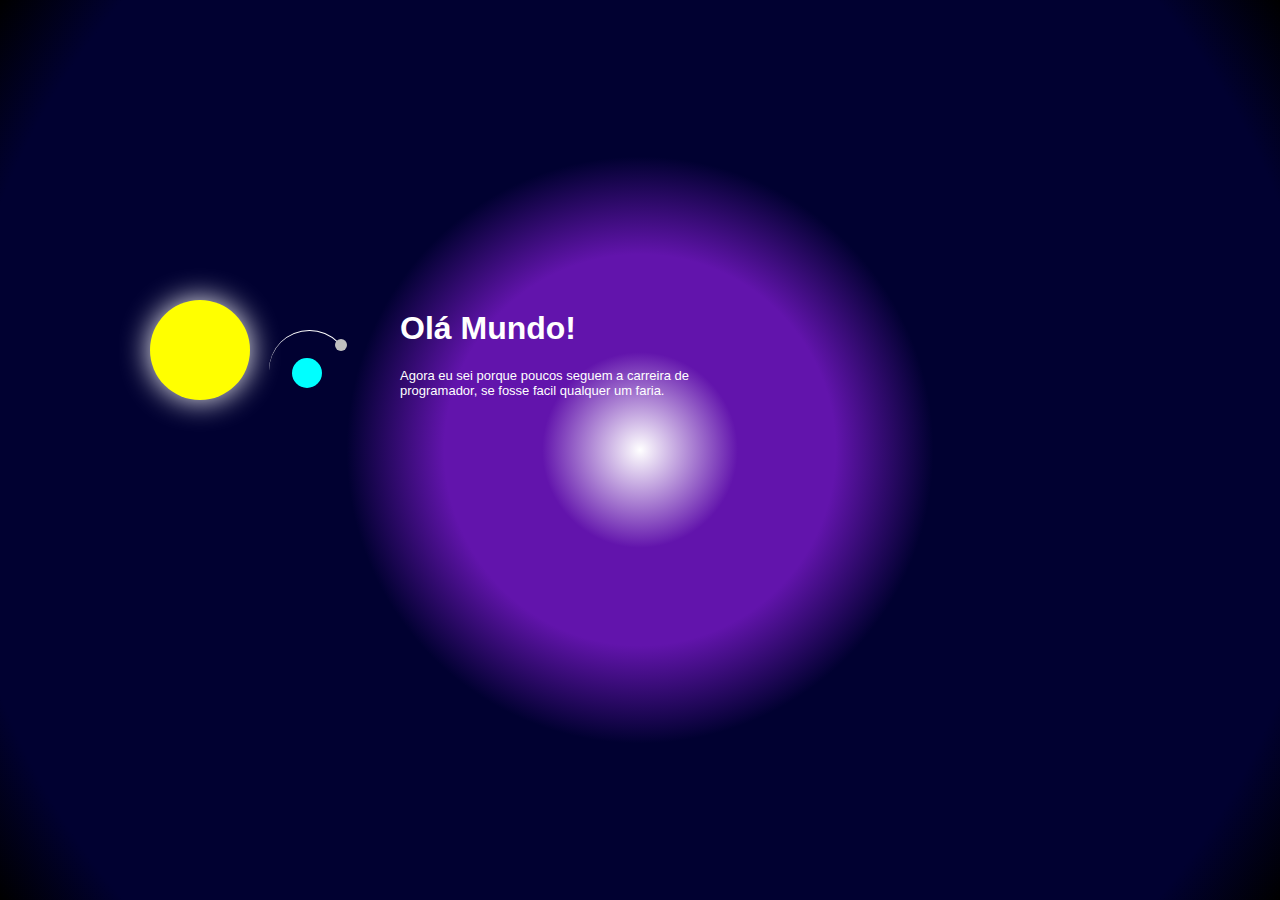
<file: sistema solar/index.html>
<!DOCTYPE html>
<html lang="pt-br">
<head>
    <meta charset="UTF-8">
    <meta http-equiv="X-UA-Compatible" content="IE=edge">
    <meta name="viewport" content="width=
    , initial-scale=1.0">
    <title>Document</title>
    <style>
        body{
            margin: 0;
            height: 100vh;
            display: flex;
            align-items: center;
            justify-content: center;
            background-image: radial-gradient(circle,white,rgb(98, 20, 172),rgb(98, 20, 172),rgb(1, 1, 49),rgb(1, 1, 49),rgb(1, 1, 49),rgb(1, 1, 49),rgb(1, 1, 49), black);
            background-color: black;
            overflow: hidden;
        }
        .bloco{
            display: flex;
        }
        .container{
            font-size: 10px;
            width: 40em;
            height: 40em;
            position: relative;
        }
        .sol{
            position: absolute;
            top: 05em;
            left: 15em;
            width: 10em;
            height: 10em;
            background-color: yellow;
            border-radius: 50%;
            box-shadow: 0 0 3em white;
        }
        .terra{
            position: absolute;
            /* border-style: solid ; */
            border-color: white transparent transparent transparent;
            border-width:  0.1em 0.1em 0 0;
            border-radius: 50%;
        }
        .lua{
            position: absolute;
            border-style: solid;
            border-color: white transparent transparent transparent;
            border-width: 0.1em 0.1em 0 0;
            border-radius: 50%;
        }
        .terra{
            top: 8em;
            left: 5em;
            width: 30em;
            height: 3em;
            animation: orbit 36.5s linear infinite;
        }
        .lua{
            top: 0;
            right: 0;
            width: 8em;
            height: 8em;
            animation: orbit 2.7s linear infinite;
        }
        .terra::before,.lua::before{
            content: '';
            position: absolute;
            border-radius: 50% ;
        }
        .terra::before{
            top: 2.8em;
            right: 2.8em;
            width: 3em;
            height: 3em;
            background-color: aqua;
        }
        .lua::before{
            top: 0.8em;
            right: 0.2em;
            width: 1.2em;
            height: 1.2em;
            background-color: silver;
        }
        @keyframes orbit {to {transform: rotate(360deg);}}
        .texto{
            padding-bottom: 200px;
            padding-right: 40%;
            font-family: Arial, Helvetica, sans-serif;
            color: white;
        }
        p{
            font-size: small;
        }
        
    </style>
</head>
<body>
    <div class="bloco">
        <div class="container">
        
            <div class="sol"></div>
            <div class="terra">
                <div class="lua"></div>
            </div>
        </div>
    </div>
    <br><br><br><br><br><br>
    <div class="texto">
        <h1>Olá Mundo!</h1>
        <p>Agora eu sei porque poucos seguem a carreira de programador, se fosse facil qualquer um faria.</p>
    </div>
</body>
</html>
</file>
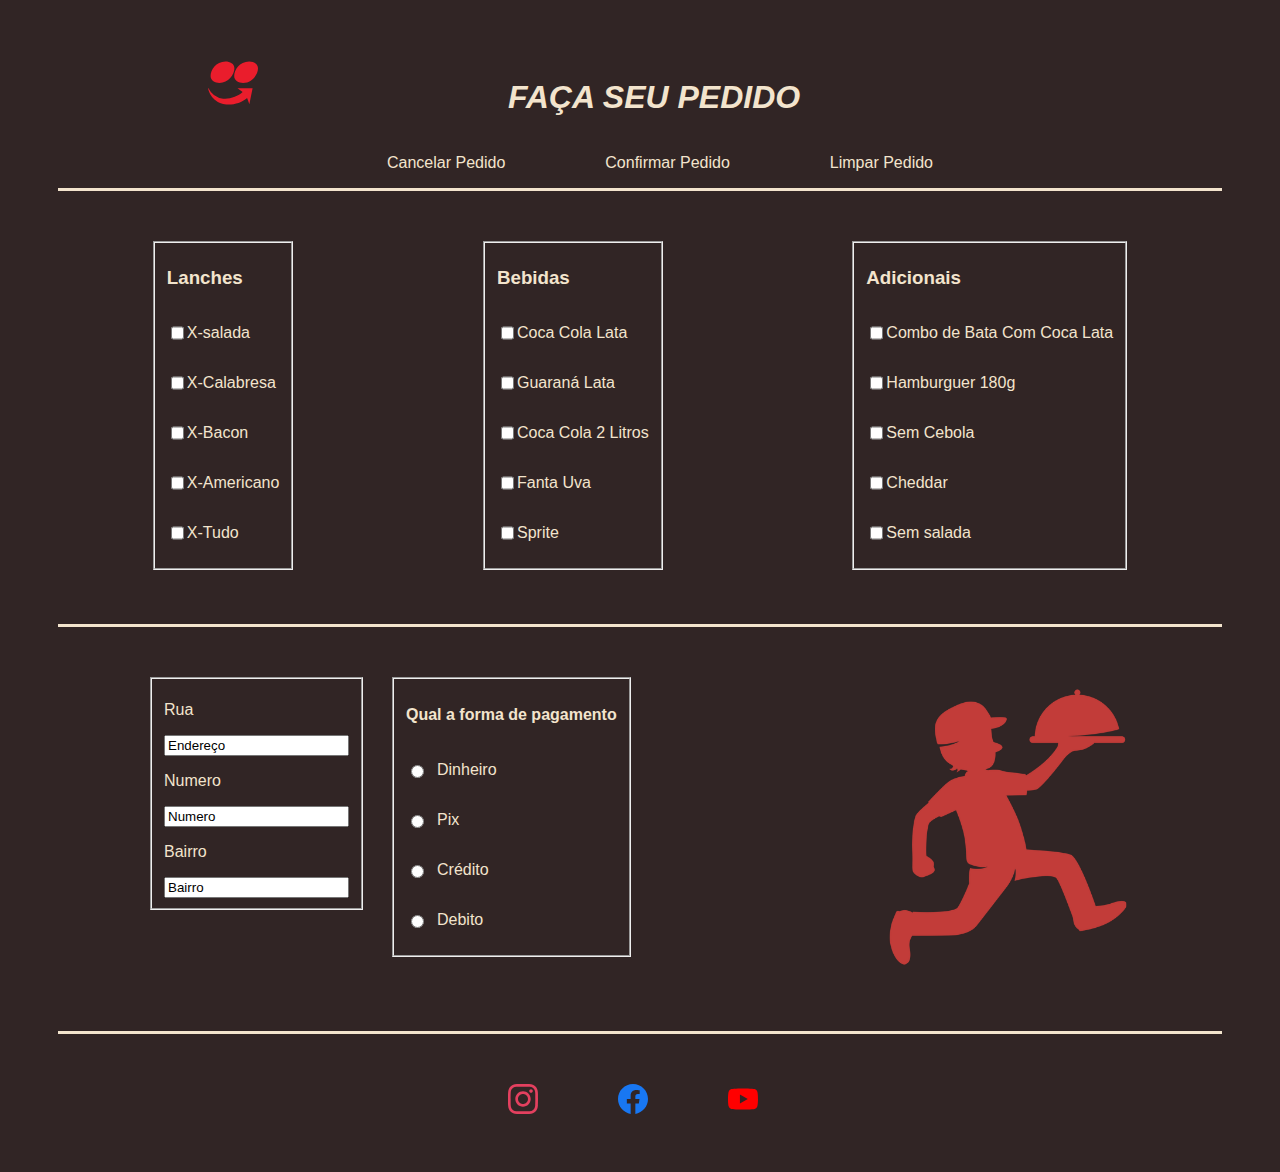
<file: Minhapagina/HTML-CSS/pedido_lanchonete/index.html>
<!DOCTYPE html>
<html lang="pt-br">
<head>
    <meta charset="UTF-8">
    <meta http-equiv="X-UA-Compatible" content="IE=edge">
    <meta name="viewport" content="width=device-width, initial-scale=1.0">
    <link rel="stylesheet" href="index.css">
    <title>Atendimento Ao cliente</title>
</head>

<body>
    <header>
        <div class="cabeçalho">
            <div class="logo">
                <svg role="img" viewBox="0 0 24 24" xmlns="http://www.w3.org/2000/svg"><title>iFood</title><path d="M8.428 1.67c-4.65 0-7.184 4.149-7.184 6.998 0 2.294 2.2 3.299 4.25 3.299l-.006-.006c4.244 0 7.184-3.854 7.184-6.998 0-2.29-2.175-3.293-4.244-3.293zm11.328 0c-4.65 0-7.184 4.149-7.184 6.998 0 2.294 2.2 3.299 4.25 3.299l-.006-.006C21.061 11.96 24 8.107 24 4.963c0-2.29-2.18-3.293-4.244-3.293zM14.172 14.52l2.435 1.834c-2.17 2.07-6.124 3.525-9.353 3.17A8.913 8.913 0 01.23 14.541H0a9.598 9.598 0 008.828 7.758c3.814.24 7.323-.905 9.947-3.13l-.004.007 1.08 2.988 1.555-7.623-7.234-.02Z" fill="#EA1D2C"/></svg>
            </div>
            <h1><EM>FAÇA SEU PEDIDO</EM></h1>
        </div>
        <nav>
            <ul>
                <li><a href="">Cancelar Pedido</a></li>
                <li><a href="">Confirmar Pedido</a></li>
                <li><a href="">Limpar Pedido</a></li>
            </ul>
        </nav>
    </header>
    <div class="pedidos">
        <section class="lanches">
            <form action="">
                <fieldset>
                    <h3>Lanches</h3>
                    <div id="lanche1"><input type="checkbox" value="x-salada"><p>X-salada</p></div>
                    <div id="lanche2"><input type="checkbox" value="x-calabresa"><p>X-Calabresa</p></div>
                    <div id="lanche3"><input type="checkbox" value="x-bacon"><p>X-Bacon</p></div>
                    <div id="lanche4"><input type="checkbox" value="x-americano"><p>X-Americano</p></div>
                    <div id="lanche5"><input type="checkbox" value="x-tudo"><p>X-Tudo</p></div>
                </fieldset>
            </form>
        </section>
        <section class="bebidas">
            <form action="">
                <fieldset>
                    <h3>Bebidas</h3>
                    <div id="bedida1"><input type="checkbox" value="coca lata"><p>Coca Cola Lata</p></div>
                    <div id="bebida2"><input type="checkbox" value="guarana lata"><p>Guaraná Lata</p></div>
                    <div id="bebida3"><input type="checkbox" value="coca 2l"><p>Coca Cola 2 Litros</p></div>
                    <div id="bebida4"><input type="checkbox" value="coca 2l"><p>Fanta Uva</p></div>
                    <div id="bebida5"><input type="checkbox" value="coca 2l"><p>Sprite</p></div>
                </fieldset>
            </form>
        </section>
        <section class="adicionais">
            <form action="">
                <fieldset>
                    <h3>Adicionais</h3>
                    <div id="adicional1"><input type="checkbox" value="combo"><p>Combo de Bata Com Coca Lata</p></div>
                    <div id="adicional2"><input type="checkbox" value="hamburguer"><p>Hamburguer 180g</p></div>
                    <div id="adicional3"><input type="checkbox" value="s/cebola"><p>Sem Cebola</p></div>
                    <div id="adicional4"><input type="checkbox" value="cheddar"><p>Cheddar</p></div>
                    <div id="adicional5"><input type="checkbox" value="cheddar"><p>Sem salada</p></div>
                </fieldset>
            </form>
        </section>
    </div>
    <br><br><br>
    <div class="dados">
        
        </section>
        <section class="endereco">
            <form action="">
                <fieldset>
                    <div id="rua"><p>Rua </p><input type="text" value="Endereço"></div>
                    <div id="numero"><p>Numero</p><input type="text" value="Numero"></div>
                    <div id="bairro"><p>Bairro</p><input type="text" value="Bairro"></div>
                </fieldset>
            </form>
        </section>
        <section class="forma-pagamento">
            <form action="">
                <fieldset>
                    <h4>Qual a forma de pagamento</h4>
                    <div class="receita">
                        <input type="radio" name="fpagamento"value="dinheiro"><p>Dinheiro</p>
                    </div>
                    <div class="receita">
                        <input type="radio" name="fpagamento"value="pix"><p>Pix</p>
                    </div>
                    <div class="receita">
                        <input type="radio" name="fpagamento"value="credito"><p>Crédito</p>
                    </div>
                    <div class="receita">
                        <input type="radio" name="fpagamento"value="debito"><p>Debito</p>
                    </div>
                </fieldset>
            </form>
        </section>
        <img src="Imagens/entregador.png">
    </div>
    <br><br><br>
    <footer>
        <div class="redes_sociais">
            <!-- INSTAGRAM -->
            
            <svg role="img" viewBox="0 0 24 24" xmlns="http://www.w3.org/2000/svg"><title>Instagram</title><path d="M12 0C8.74 0 8.333.015 7.053.072 5.775.132 4.905.333 4.14.63c-.789.306-1.459.717-2.126 1.384S.935 3.35.63 4.14C.333 4.905.131 5.775.072 7.053.012 8.333 0 8.74 0 12s.015 3.667.072 4.947c.06 1.277.261 2.148.558 2.913.306.788.717 1.459 1.384 2.126.667.666 1.336 1.079 2.126 1.384.766.296 1.636.499 2.913.558C8.333 23.988 8.74 24 12 24s3.667-.015 4.947-.072c1.277-.06 2.148-.262 2.913-.558.788-.306 1.459-.718 2.126-1.384.666-.667 1.079-1.335 1.384-2.126.296-.765.499-1.636.558-2.913.06-1.28.072-1.687.072-4.947s-.015-3.667-.072-4.947c-.06-1.277-.262-2.149-.558-2.913-.306-.789-.718-1.459-1.384-2.126C21.319 1.347 20.651.935 19.86.63c-.765-.297-1.636-.499-2.913-.558C15.667.012 15.26 0 12 0zm0 2.16c3.203 0 3.585.016 4.85.071 1.17.055 1.805.249 2.227.415.562.217.96.477 1.382.896.419.42.679.819.896 1.381.164.422.36 1.057.413 2.227.057 1.266.07 1.646.07 4.85s-.015 3.585-.074 4.85c-.061 1.17-.256 1.805-.421 2.227-.224.562-.479.96-.899 1.382-.419.419-.824.679-1.38.896-.42.164-1.065.36-2.235.413-1.274.057-1.649.07-4.859.07-3.211 0-3.586-.015-4.859-.074-1.171-.061-1.816-.256-2.236-.421-.569-.224-.96-.479-1.379-.899-.421-.419-.69-.824-.9-1.38-.165-.42-.359-1.065-.42-2.235-.045-1.26-.061-1.649-.061-4.844 0-3.196.016-3.586.061-4.861.061-1.17.255-1.814.42-2.234.21-.57.479-.96.9-1.381.419-.419.81-.689 1.379-.898.42-.166 1.051-.361 2.221-.421 1.275-.045 1.65-.06 4.859-.06l.045.03zm0 3.678c-3.405 0-6.162 2.76-6.162 6.162 0 3.405 2.76 6.162 6.162 6.162 3.405 0 6.162-2.76 6.162-6.162 0-3.405-2.76-6.162-6.162-6.162zM12 16c-2.21 0-4-1.79-4-4s1.79-4 4-4 4 1.79 4 4-1.79 4-4 4zm7.846-10.405c0 .795-.646 1.44-1.44 1.44-.795 0-1.44-.646-1.44-1.44 0-.794.646-1.439 1.44-1.439.793-.001 1.44.645 1.44 1.439z" fill="#E4405F"/></svg>
            <!-- FACEBOOK -->
            <svg role="img" viewBox="0 0 24 24" xmlns="http://www.w3.org/2000/svg"><title>Facebook</title><path d="M24 12.073c0-6.627-5.373-12-12-12s-12 5.373-12 12c0 5.99 4.388 10.954 10.125 11.854v-8.385H7.078v-3.47h3.047V9.43c0-3.007 1.792-4.669 4.533-4.669 1.312 0 2.686.235 2.686.235v2.953H15.83c-1.491 0-1.956.925-1.956 1.874v2.25h3.328l-.532 3.47h-2.796v8.385C19.612 23.027 24 18.062 24 12.073z"fill="#1877F2"/></svg>
            <!-- YOUTUBE -->
            <svg role="img" viewBox="0 0 24 24" xmlns="http://www.w3.org/2000/svg"><title>YouTube</title><path d="M23.498 6.186a3.016 3.016 0 0 0-2.122-2.136C19.505 3.545 12 3.545 12 3.545s-7.505 0-9.377.505A3.017 3.017 0 0 0 .502 6.186C0 8.07 0 12 0 12s0 3.93.502 5.814a3.016 3.016 0 0 0 2.122 2.136c1.871.505 9.376.505 9.376.505s7.505 0 9.377-.505a3.015 3.015 0 0 0 2.122-2.136C24 15.93 24 12 24 12s0-3.93-.502-5.814zM9.545 15.568V8.432L15.818 12l-6.273 3.568z"fill="#FF0000"/></svg>
        </div>
    </footer>
</body>
</html>
</file>
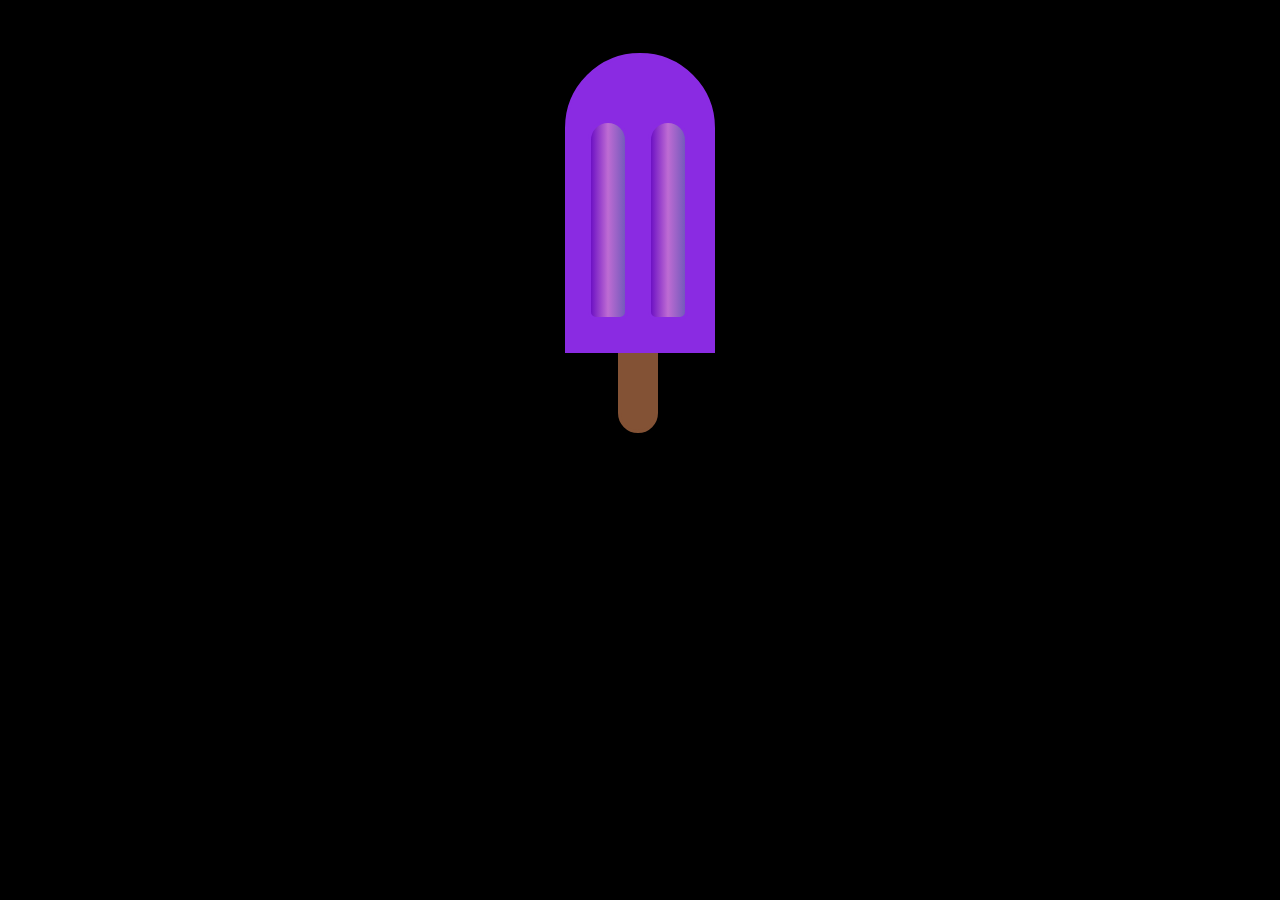
<file: Minhapagina/HTML-CSS/Picole/index.html>
<!DOCTYPE html>
<html lang="en">
<head>
    <meta charset="UTF-8">
    <meta http-equiv="X-UA-Compatible" content="IE=edge">
    <meta name="viewport" content="width=device-width, initial-scale=1.0">
    <title>Document</title>
    <link rel="stylesheet" href="style.css">
</head>
<body>
    <div class="corpo">
        <div class="ondas">
            <div class="onda1"></div>
            <div class="onda2"></div>
        </div>
        <div class="palito"></div>
    </div>
</body>
</html>
</file>
<file: Minhapagina/HTML-CSS/pedido_lanchonete/index.css>
body{
    padding: 50px;
    border: none;
    font-family: Arial, Helvetica, sans-serif;
    color: rgb(243, 228, 205);
    background-color: rgb(49, 37, 37);
}
.logo{
    width: 50px;
    max-width: 50px;
    min-width: 15px;
}
.cabeçalho{
    
    padding-left: 150px;
    display: flex;
    flex-direction: row; 
    justify-content: start;
    gap: 250px;
}
nav{
    display: flex;
    flex-direction: row;
    justify-content: space-around;
}
ul{
    display: flex;
    flex-direction: row;
    gap: 100px;
    list-style: none;
}
a{
    text-decoration: none;
    color:rgb(243, 228, 205) ;
}
a:hover{
    color: red;;
}
.pedidos{
    border-top: solid;
    padding-top: 50px;
    display: flex;
    flex-direction: row;
    justify-content: space-around;
}
#lanche1{display: flex;}
#lanche2{display: flex;}
#lanche3{display: flex;}
#lanche4{display: flex;}
#lanche5{display: flex;}
#bedida1{display: flex;}
#bebida2{display: flex;}
#bebida3{display: flex;}
#bebida4{display: flex;}
#bebida5{display: flex;}
#adicional1{display: flex;}
#adicional2{display: flex;}
#adicional3{display: flex;}
#adicional4{display: flex;}
#adicional5{display: flex;}
.dados{
    border-top: solid;
    padding-top: 50px;
    display: flex;
    flex-direction: row;
    justify-content:start;
    gap: 25px;
    padding-left: 90px;
}
.receita{
    display: flex;
    flex-direction: row;
    gap: 10px;
}
img{
    padding-left: 200px;
    width: 300px;
}
img:hover{
    transform: scale(1.1);
    transition: 1s;
    filter: invert(100%);
}
footer{
    border-top: solid;
    padding-top: 50px;
}
.redes_sociais{
    gap: 80px;
    display: flex;
    flex-direction: row;
    width: 250px;
    padding-left: 450px;
}
svg{
    text-align: center;
}
</file>
<file: Minhapagina/HTML-CSS/Picole/style.css>
*{
    background-color: black;
    border: 0;
    padding: 0;
    box-sizing: border-box;
}
body{
    padding: 45px;
    display:flex ;
    justify-content: center;
}
.corpo{
    animation: flutuar 2s linear infinite;
    animation-direction: alternate;
    position: relative;
    justify-content: center;
    width: 150px;
    height: 300px;
    border: solid blueviolet;
    border-radius: 25ex 25ex 0 0;
    background-color: blueviolet;
}.ondas{
    display:flex ;
    flex-direction: row;
    gap: 25px;
}
.onda2{
    position: absolute;
    bottom:30px;
    border-radius:25ex 25ex 10ex 10ex ;
    width: 40px;
    height: 200px;
    left: 80px;
    border: solid blueviolet;
    background-image: linear-gradient(to right, rgb(109, 17, 196) ,rgb(190, 108, 211), rgb(116, 90, 187));
}
.onda1{
    position: absolute;
    bottom:30px;
    border-radius:25ex 25ex 10ex 10ex ;
    width: 40px;
    height: 200px;
    left: 20px;
    border: solid blueviolet;
    background-image: linear-gradient(to right, rgb(109, 17, 196) ,rgb(190, 108, 211), rgb(116, 90, 187));
}
.palito{
    position: absolute;
    bottom: -83px;
    left: 35%;
    background-color: rgb(131, 82, 53);
    width: 40px;
    height: 80px;
    border: solid rgb(131, 82, 53);
    border-radius: 0 0 10ex 10ex;
}
@keyframes flutuar {to {transform:translateY(10px) ;}}
</file>
